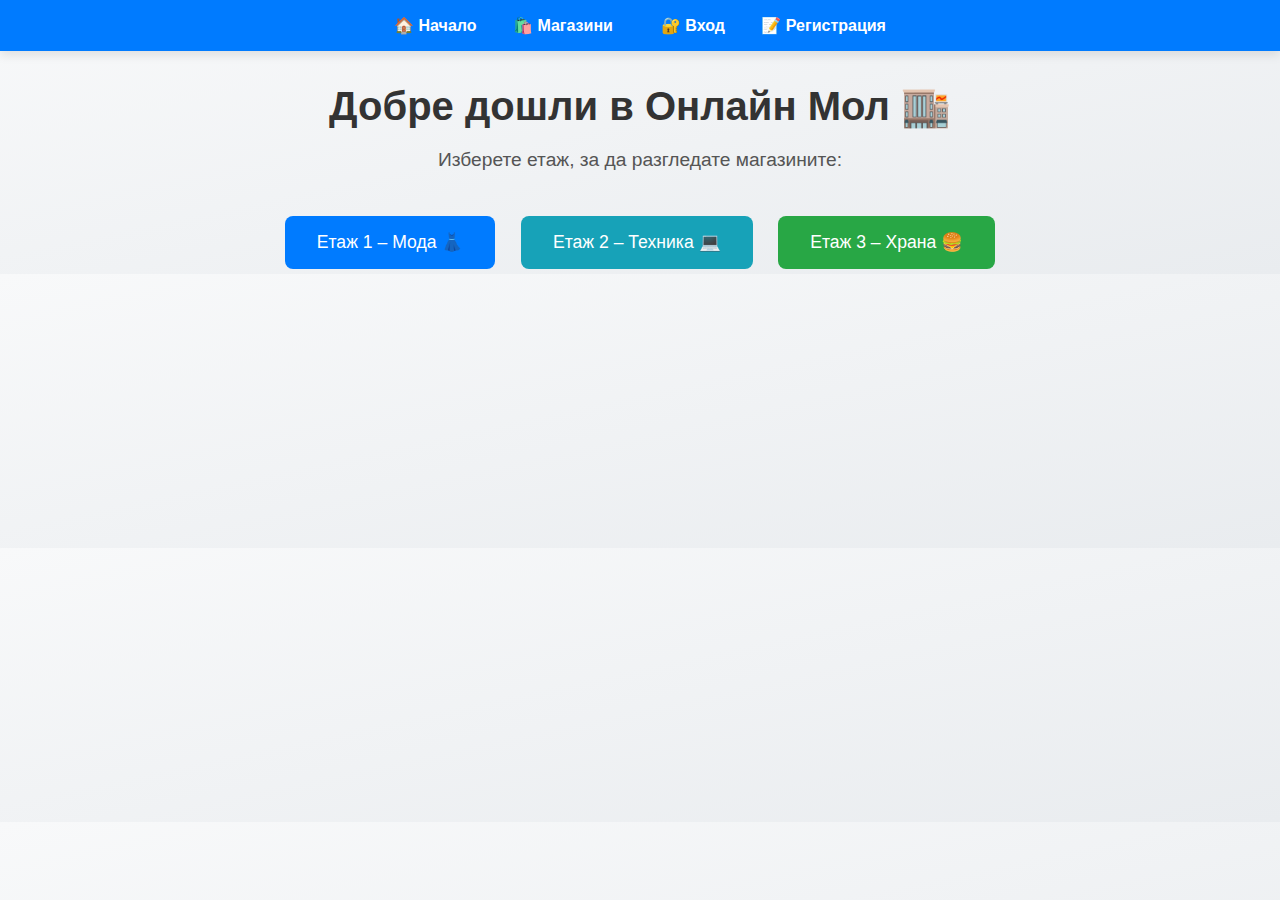
<file: src/main/resources/static/index.html>
<!DOCTYPE html>
<html lang="bg">
<head>
    <meta charset="UTF-8">
    <title>Онлайн Мол</title>
    <link rel="stylesheet" href="styles.css">
    <style>
        body {
            font-family: 'Segoe UI', Tahoma, Geneva, Verdana, sans-serif;
            background: linear-gradient(to bottom right, #f8f9fa, #e9ecef);
            margin: 0;
            padding: 0;
        }

        .content {
            text-align: center;
            padding-top: 80px;
        }

        h1 {
            font-size: 3rem;
            color: #333;
            margin-bottom: 10px;
        }

        p {
            font-size: 1.3rem;
            color: #666;
            margin-bottom: 40px;
        }

        .floors {
            display: flex;
            justify-content: center;
            flex-wrap: wrap;
            gap: 20px;
        }

        .floor-button {
            padding: 15px 30px;
            font-size: 1.1rem;
            border: none;
            border-radius: 10px;
            background-color: #007bff;
            color: white;
            cursor: pointer;
            box-shadow: 0 4px 8px rgba(0,0,0,0.1);
            transition: all 0.3s ease-in-out;
        }

        .floor-button:hover {
            background-color: #0056b3;
            transform: translateY(-2px);
        }
    </style>
</head>
<body>
<div id="navbar-container"></div>

<div style="text-align: center; margin-top: 2rem;">
    <h1 style="font-size: 2.5rem; color: #333;">Добре дошли в Онлайн Мол 🏬</h1>
    <p style="font-size: 1.2rem; color: #555;">Изберете етаж, за да разгледате магазините:</p>

    <div style="display: flex; justify-content: center; gap: 1rem; margin-top: 2rem; flex-wrap: wrap;">
        <a href="stores.html?floor=1">
            <button style="padding: 1rem 2rem; font-size: 1.1rem; background-color: #007bff; color: white; border: none; border-radius: 8px; cursor: pointer;">
                Етаж 1 – Мода 👗
            </button>
        </a>
        <a href="stores.html?floor=2">
            <button style="padding: 1rem 2rem; font-size: 1.1rem; background-color: #17a2b8; color: white; border: none; border-radius: 8px; cursor: pointer;">
                Етаж 2 – Техника 💻
            </button>
        </a>
        <a href="stores.html?floor=3">
            <button style="padding: 1rem 2rem; font-size: 1.1rem; background-color: #28a745; color: white; border: none; border-radius: 8px; cursor: pointer;">
                Етаж 3 – Храна 🍔
            </button>
        </a>
    </div>
</div>

<script src="script.js"></script>
</body>
</html>
</file>
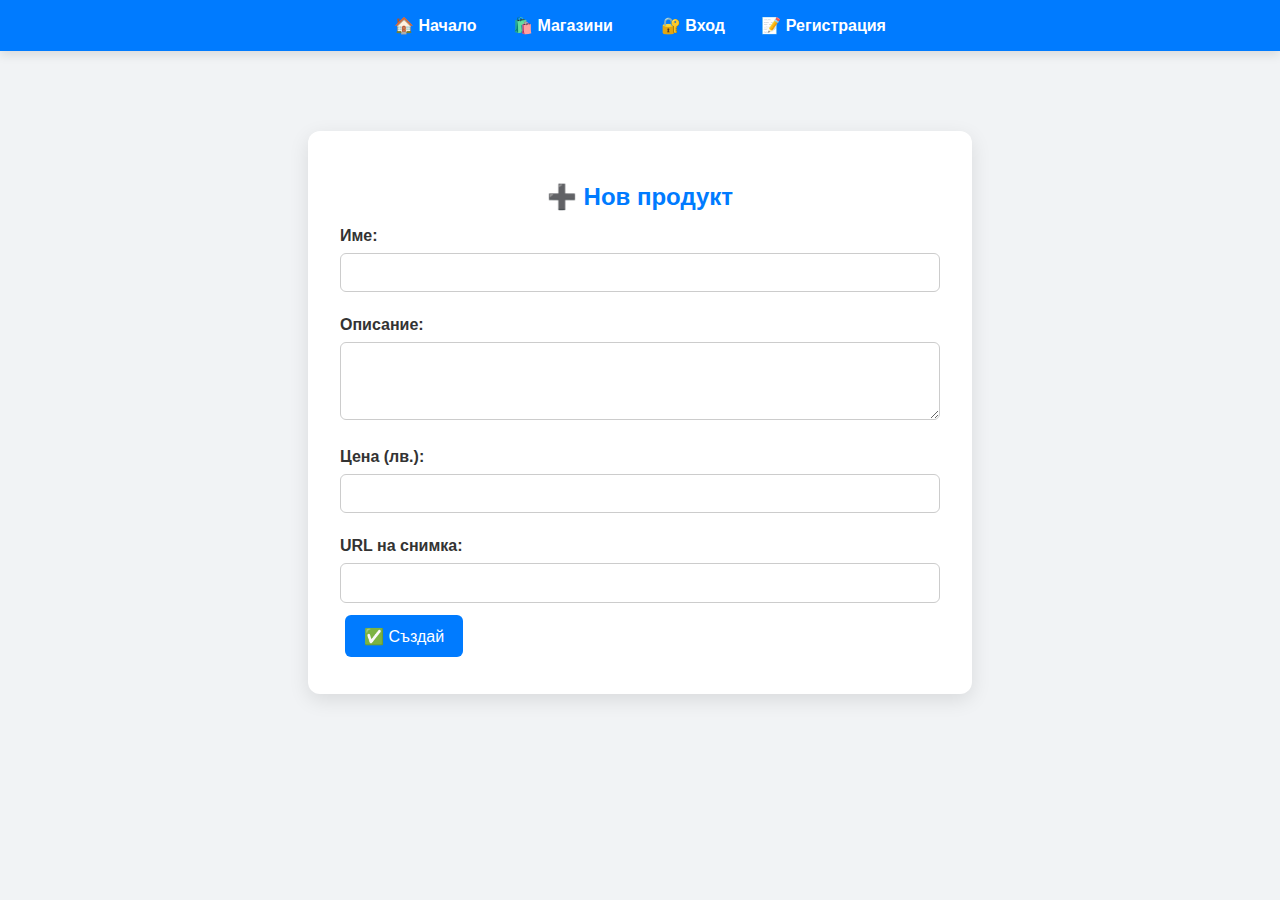
<file: src/main/resources/static/add-product.html>
<!DOCTYPE html>
<html lang="bg">
<head>
    <meta charset="UTF-8">
    <title>Добавяне на продукт</title>
    <link rel="stylesheet" href="styles.css">
    <style>
        .form-box {
            max-width: 600px;
            margin: 5rem auto;
            padding: 2rem;
            background: white;
            border-radius: 12px;
            box-shadow: 0 6px 20px rgba(0,0,0,0.1);
        }

        .form-box h2 {
            text-align: center;
            margin-bottom: 1rem;
            color: #007bff;
        }

        label {
            display: block;
            margin-top: 1rem;
            font-weight: bold;
            color: #333;
        }
    </style>
</head>
<body>
<div id="navbar-container"></div>
<script src="script.js"></script>

<div class="form-box">
    <h2>➕ Нов продукт</h2>
    <form id="productForm">
        <label for="name">Име:</label>
        <input type="text" id="name" required>

        <label for="description">Описание:</label>
        <textarea id="description" rows="3" required></textarea>

        <label for="price">Цена (лв.):</label>
        <input type="number" id="price" step="0.01" min="0" required>

        <label for="imageUrl">URL на снимка:</label>
        <input type="text" id="imageUrl" required>

        <button type="submit">✅ Създай</button>
    </form>
</div>

<script>
    const storeId = new URLSearchParams(window.location.search).get("storeId");

    document.getElementById("productForm").addEventListener("submit", async function (e) {
        e.preventDefault();

        const payload = {
            name: document.getElementById("name").value.trim(),
            description: document.getElementById("description").value.trim(),
            price: parseFloat(document.getElementById("price").value),
            imageUrl: document.getElementById("imageUrl").value.trim()
        };

        const res = await fetch(`/api/products/add/${storeId}`, {
            method: "POST",
            credentials: "include",
            headers: {
                "Content-Type": "application/json"
            },
            body: JSON.stringify(payload)
        });

        if (res.ok) {
            alert("✅ Продуктът беше добавен успешно!");
            window.location.href = `products.html?storeId=${storeId}`;
        } else {
            const error = await res.text();
            alert("❌ Грешка при добавяне: " + error);
        }
    });
</script>
</body>
</html>
</file>
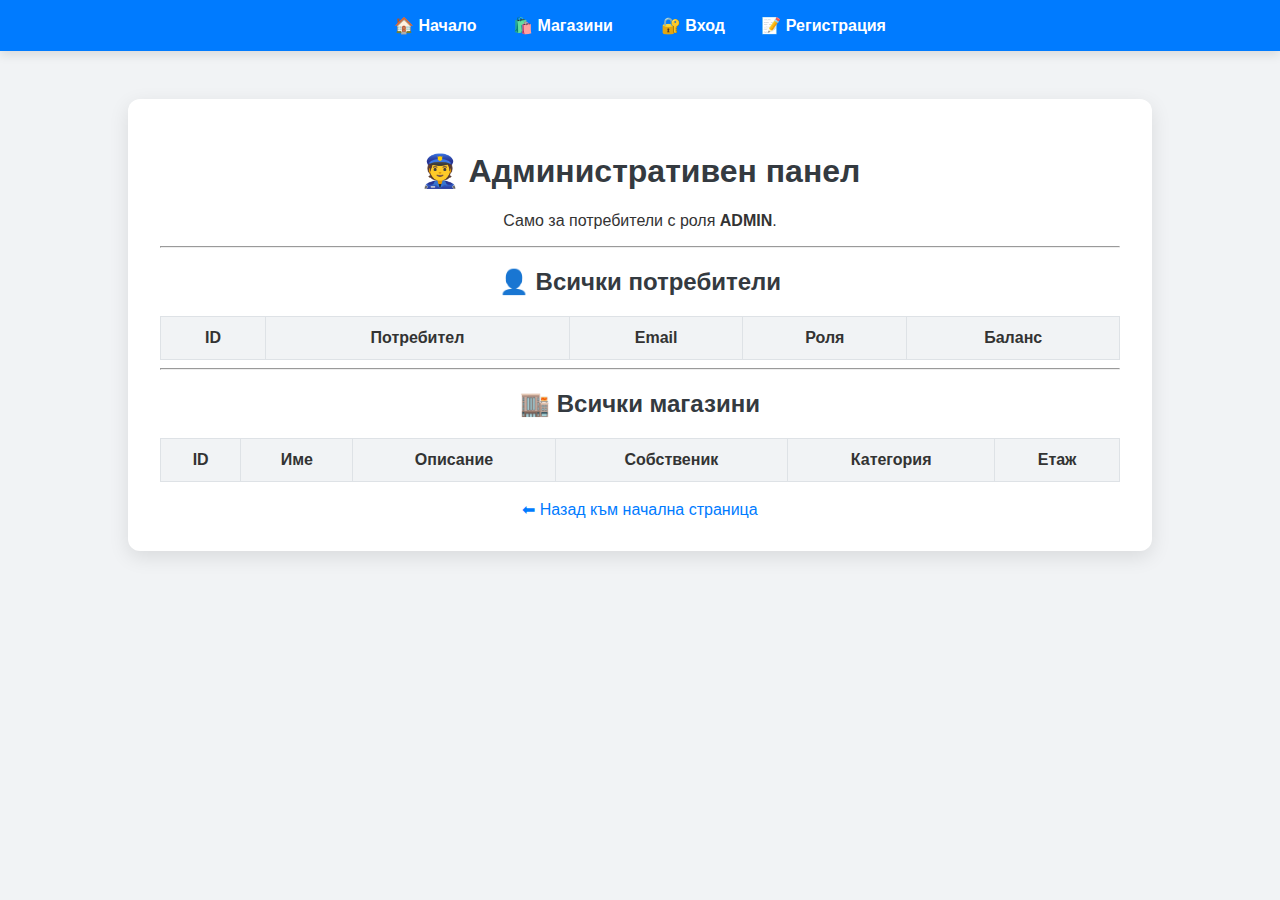
<file: src/main/resources/static/admin.html>
<!DOCTYPE html>
<html lang="bg">
<head>
    <meta charset="UTF-8">
    <title>Админ панел</title>
    <link rel="stylesheet" href="styles.css">
</head>
<body>
<!-- Навбар -->
<div id="navbar-container"></div>

<div class="container">
    <h1>👮 Административен панел</h1>
    <p>Само за потребители с роля <strong>ADMIN</strong>.</p>

    <hr>

    <h2>👤 Всички потребители</h2>
    <table id="usersTable">
        <thead>
        <tr>
            <th>ID</th>
            <th>Потребител</th>
            <th>Email</th>
            <th>Роля</th>
            <th>Баланс</th>
        </tr>
        </thead>
        <tbody></tbody>
    </table>

    <hr>

    <h2>🏬 Всички магазини</h2>
    <table id="storesTable">
        <thead>
        <tr>
            <th>ID</th>
            <th>Име</th>
            <th>Описание</th>
            <th>Собственик</th>
            <th>Категория</th>
            <th>Етаж</th>
        </tr>
        </thead>
        <tbody></tbody>
    </table>

    <br>
    <a href="index.html">⬅ Назад към начална страница</a>
</div>

<script src="script.js"></script>
<script>
    // Зареждане на навбар
    fetch("navbar.html")
        .then(res => res.text())
        .then(data => {
            document.getElementById("navbar-container").innerHTML = data;
        });

    async function loadUsers() {
        const res = await fetch(`${API}/users`);
        const users = await res.json();
        const tbody = document.querySelector("#usersTable tbody");
        tbody.innerHTML = "";

        users.forEach(u => {
            const tr = document.createElement("tr");
            tr.innerHTML = `
                <td>${u.id}</td>
                <td>${u.username}</td>
                <td>${u.email}</td>
                <td>${u.role}</td>
                <td>${u.balance.toFixed(2)} лв.</td>
            `;
            tbody.appendChild(tr);
        });
    }

    async function loadStores() {
        const res = await fetch(`${API}/stores`);
        const stores = await res.json();
        const tbody = document.querySelector("#storesTable tbody");
        tbody.innerHTML = "";

        stores.forEach(s => {
            const tr = document.createElement("tr");
            tr.innerHTML = `
                <td>${s.id}</td>
                <td>${s.name}</td>
                <td>${s.description}</td>
                <td>${s.ownerUsername || "?"}</td>
                <td>${s.category}</td>
                <td>${s.floor}</td>
            `;
            tbody.appendChild(tr);
        });
    }

    loadUsers();
    loadStores();
</script>
</body>
</html>
</file>
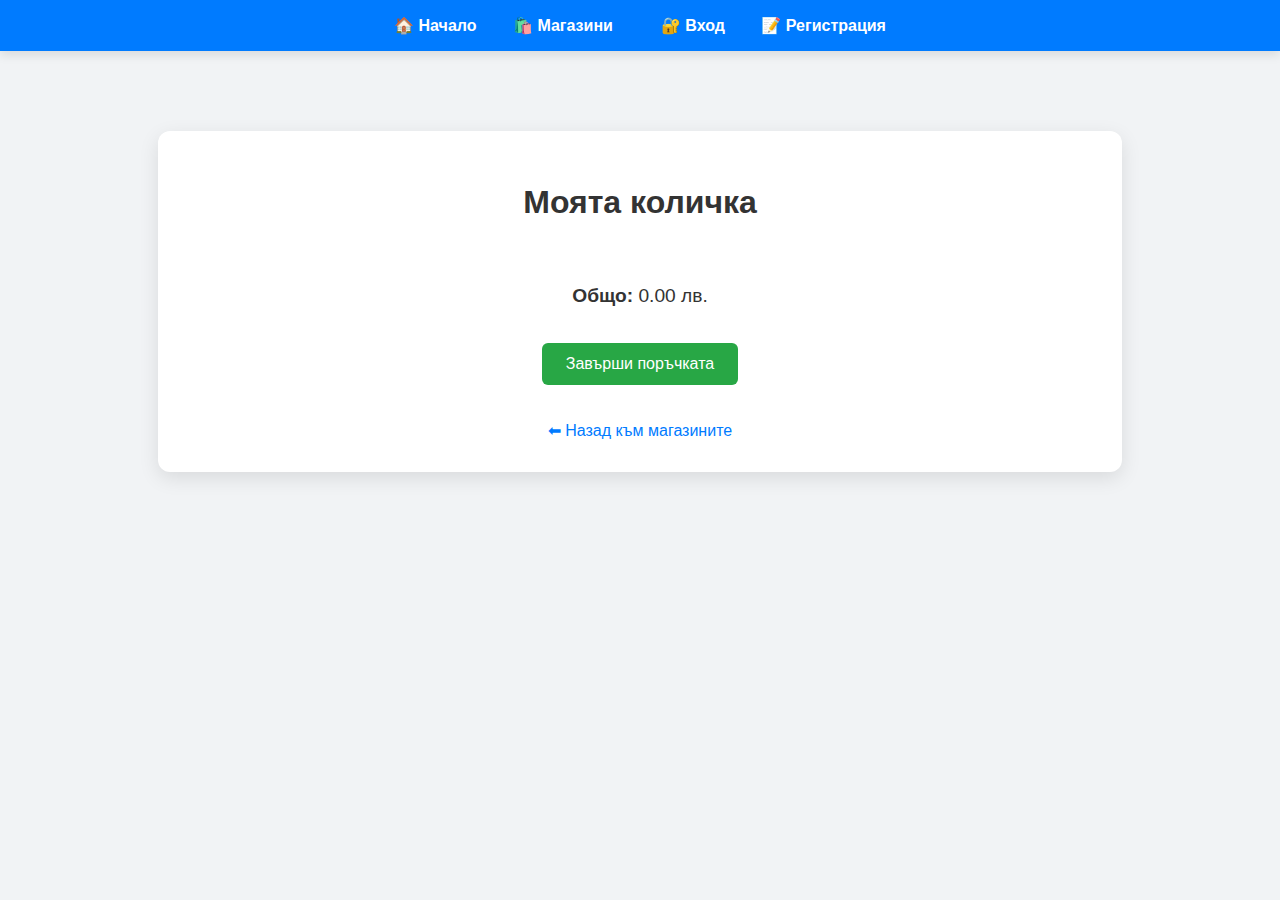
<file: src/main/resources/static/cart.html>
<!DOCTYPE html>
<html lang="bg">
<head>
    <meta charset="UTF-8">
    <title>Моята количка</title>
    <link rel="stylesheet" href="styles.css">
    <style>
        .cart-container {
            max-width: 900px;
            margin: 5rem auto;
            padding: 2rem;
            background: #fff;
            border-radius: 12px;
            box-shadow: 0 6px 20px rgba(0,0,0,0.1);
        }

        .cart-container h1 {
            text-align: center;
            margin-bottom: 2rem;
            color: #333;
        }

        .grid {
            display: grid;
            grid-template-columns: repeat(auto-fit, minmax(250px, 1fr));
            gap: 1rem;
        }

        .summary {
            text-align: center;
            margin-top: 2rem;
            font-size: 1.2rem;
        }

        .summary button {
            margin-top: 1rem;
            padding: 0.75rem 1.5rem;
            font-size: 1rem;
            border: none;
            border-radius: 6px;
            background-color: #28a745;
            color: white;
            cursor: pointer;
            transition: background-color 0.3s ease;
        }

        .summary button:hover {
            background-color: #218838;
        }

        .card button {
            margin-top: 0.5rem;
            background-color: #dc3545;
        }

        .card button:hover {
            background-color: #bb2d3b;
        }

        .back-link {
            text-align: center;
            margin-top: 2rem;
        }
    </style>
</head>
<body>
<div id="navbar-container"></div>

<div class="cart-container">
    <h1>Моята количка</h1>
    <div id="cartItems" class="grid"></div>

    <div class="summary">
        <p><strong>Общо:</strong> <span id="totalAmount">0.00</span> лв.</p>
        <button onclick="checkout()">Завърши поръчката</button>
    </div>

    <div class="back-link">
        <a href="stores.html">⬅ Назад към магазините</a>
    </div>
</div>

<script src="script.js"></script>
<script>
    async function loadCart() {
        const res = await fetch(`${API}/cart`);
        const items = await res.json();

        const container = document.getElementById("cartItems");
        const totalSpan = document.getElementById("totalAmount");
        container.innerHTML = "";

        if (items.length === 0) {
            container.innerHTML = "<p>Количката е празна.</p>";
            totalSpan.textContent = "0.00";
            return;
        }

        let total = 0;

        items.forEach(item => {
            const el = document.createElement("div");
            el.className = "card";
            const subtotal = item.quantity * item.product.price;
            total += subtotal;

            el.innerHTML = `
                <h3>${item.product.name}</h3>
                <img src="${item.product.imageUrl}" width="120">
                <p><strong>Брой:</strong> ${item.quantity}</p>
                <p><strong>Цена:</strong> ${item.product.price.toFixed(2)} лв.</p>
                <p><strong>Общо:</strong> ${subtotal.toFixed(2)} лв.</p>
                <button onclick="removeItem(${item.id})">Премахни</button>
            `;
            container.appendChild(el);
        });

        totalSpan.textContent = total.toFixed(2);
    }

    async function removeItem(itemId) {
        const res = await fetch(`${API}/cart/${itemId}`, { method: "DELETE" });

        if (res.ok) {
            loadCart();
        } else {
            alert("Грешка при премахване.");
        }
    }

    async function checkout() {
        const res = await fetch(`${API}/cart/checkout`, { method: "POST" });

        if (res.ok) {
            const msg = await res.text();
            alert(msg);
            loadCart();
        } else {
            alert("Грешка при поръчката.");
        }
    }

    loadCart();
</script>
</body>
</html>
</file>
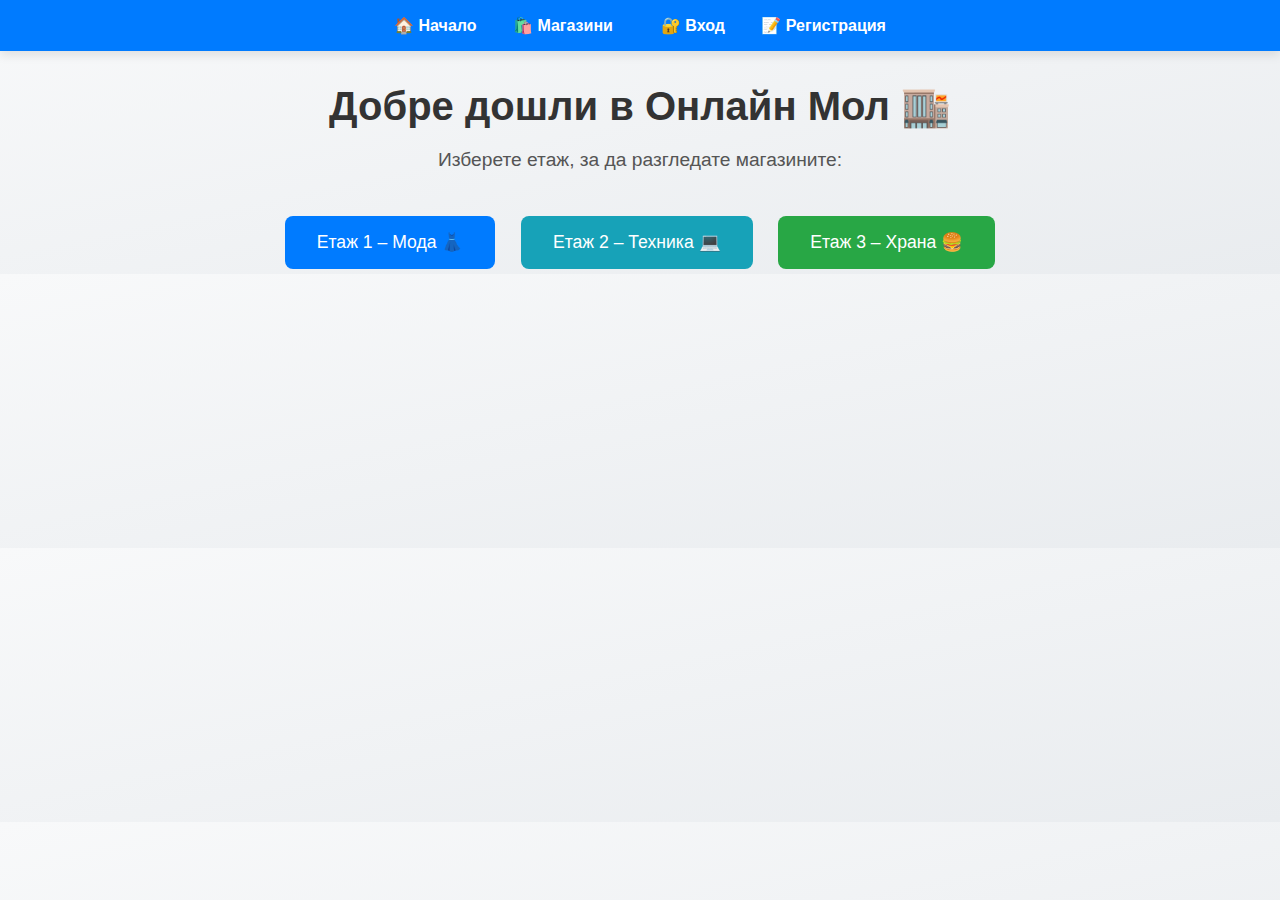
<file: src/main/resources/static/create-store.html>
<!DOCTYPE html>
<html lang="bg">
<head>
    <meta charset="UTF-8">
    <title>Създай магазин</title>
    <link rel="stylesheet" href="styles.css">
    <style>
        body {
            background: linear-gradient(to right, #e9ecef, #f8f9fa);
            font-family: 'Segoe UI', Tahoma, Geneva, Verdana, sans-serif;
            margin: 0;
            padding: 0;
        }

        .container {
            max-width: 600px;
            margin: 5rem auto;
            background: white;
            padding: 3rem;
            border-radius: 16px;
            box-shadow: 0 10px 30px rgba(0, 0, 0, 0.1);
        }

        h1 {
            text-align: center;
            color: #343a40;
            margin-bottom: 2rem;
        }

        form input,
        form select {
            width: 100%;
            padding: 0.8rem;
            margin: 0.7rem 0;
            font-size: 1rem;
            border: 1px solid #ccc;
            border-radius: 8px;
            box-sizing: border-box;
        }

        form button {
            width: 100%;
            padding: 0.9rem;
            font-size: 1.1rem;
            background-color: #007bff;
            color: white;
            border: none;
            border-radius: 8px;
            cursor: pointer;
            transition: background-color 0.3s ease;
            margin-top: 1rem;
        }

        form button:hover {
            background-color: #0056b3;
        }

        .back-link {
            text-align: center;
            margin-top: 2rem;
        }

        .back-link a {
            color: #007bff;
            text-decoration: none;
            font-weight: bold;
        }

        .back-link a:hover {
            text-decoration: underline;
        }
    </style>
</head>
<body>

<div id="navbar-container"></div>
<script src="script.js"></script>

<div class="container">
    <h1>🏬 Създай нов магазин</h1>

    <form id="storeForm">
        <input type="text" id="name" placeholder="Име на магазина" required>
        <input type="text" id="description" placeholder="Описание" required>
        <input type="url" id="imageUrl" placeholder="URL на изображение" required>

        <select id="category" required>
            <option value="">-- Избери категория --</option>
            <option value="CLOTHING">👗 Мода</option>
            <option value="ELECTRONICS">🔌 Електроника</option>
            <option value="FOOD">🍔 Храна</option>
            <option value="OTHER">🔧 Други</option>
        </select>

        <button type="submit">📦 Създай магазин</button>
    </form>

    <div class="back-link">
        <a href="stores.html">⬅ Назад към магазините</a>
    </div>
</div>

<script>
    const user = JSON.parse(localStorage.getItem("user"));
    if (!user || user.role !== "SELLER") {
        alert("Само потребители с роля 'SELLER' могат да създават магазини.");
        window.location.href = "index.html";
    }

    const categoryToFloor = {
        CLOTHING: 1,
        ELECTRONICS: 2,
        FOOD: 3,
        OTHER: 0
    };

    document.getElementById("storeForm").addEventListener("submit", async function (e) {
        e.preventDefault();

        const category = document.getElementById("category").value;

        const store = {
            name: document.getElementById("name").value.trim(),
            description: document.getElementById("description").value.trim(),
            imageUrl: document.getElementById("imageUrl").value.trim(),
            floor: categoryToFloor[category] ?? 0,
            category
        };

        const res = await fetch("http://localhost:9000/api/stores", {
            method: "POST",
            headers: { "Content-Type": "application/json" },
            credentials: "include",
            body: JSON.stringify(store)
        });

        if (res.ok) {
            alert("✅ Магазинът е създаден успешно!");
            window.location.href = "stores.html";
        } else {
            const error = await res.text();
            alert("❌ Грешка: " + error);
        }
    });
</script>

</body>
</html>
</file>
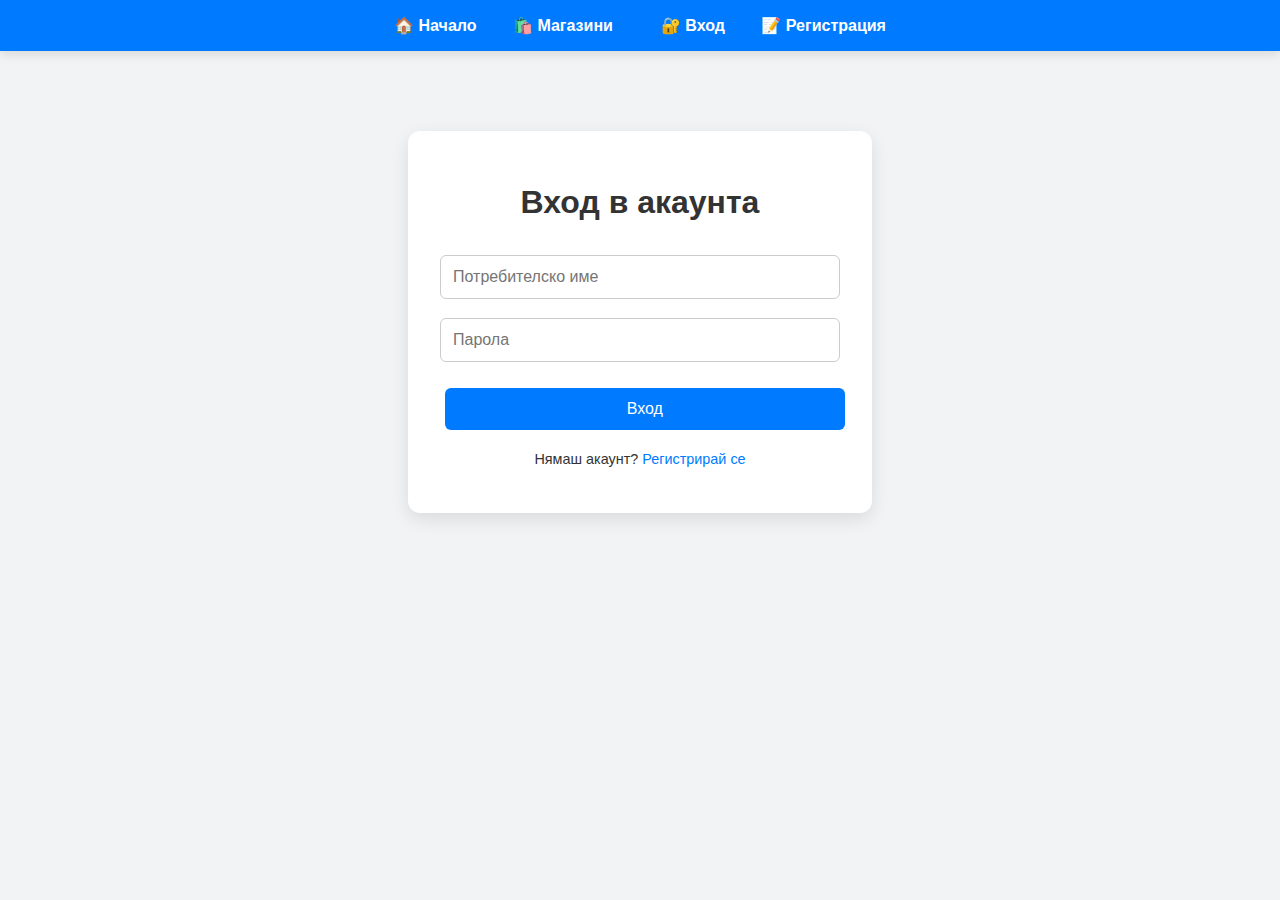
<file: src/main/resources/static/login.html>
<!DOCTYPE html>
<html lang="bg">
<head>
    <meta charset="UTF-8">
    <title>Вход</title>
    <link rel="stylesheet" href="styles.css">
    <style>
        .login-container {
            max-width: 400px;
            margin: 5rem auto;
            padding: 2rem;
            background: #ffffff;
            border-radius: 12px;
            box-shadow: 0 6px 18px rgba(0, 0, 0, 0.1);
            text-align: center;
        }

        .login-container h1 {
            margin-bottom: 1.5rem;
            color: #333;
        }

        .login-container input {
            width: 100%;
            padding: 0.75rem;
            margin: 0.6rem 0;
            border-radius: 6px;
            border: 1px solid #ccc;
            font-size: 1rem;
        }

        .login-container button {
            width: 100%;
            padding: 0.75rem;
            background-color: #007bff;
            border: none;
            border-radius: 6px;
            color: white;
            font-size: 1rem;
            cursor: pointer;
            margin-top: 1rem;
            transition: background-color 0.3s ease-in-out;
        }

        .login-container button:hover {
            background-color: #0056b3;
        }

        .login-container p {
            margin-top: 1rem;
            font-size: 0.9rem;
        }

        .login-container a {
            color: #007bff;
            text-decoration: none;
        }

        .login-container a:hover {
            text-decoration: underline;
        }
    </style>
</head>
<body>
<div id="navbar-container"></div>

<div class="login-container">
    <h1>Вход в акаунта</h1>
    <form method="post" action="/login">
        <input type="text" name="username" placeholder="Потребителско име" required>
        <input type="password" name="password" placeholder="Парола" required>
        <button type="submit">Вход</button>
    </form>
    <p>Нямаш акаунт? <a href="register.html">Регистрирай се</a></p>
</div>

<script src="script.js"></script>

</body>
</html>
</file>
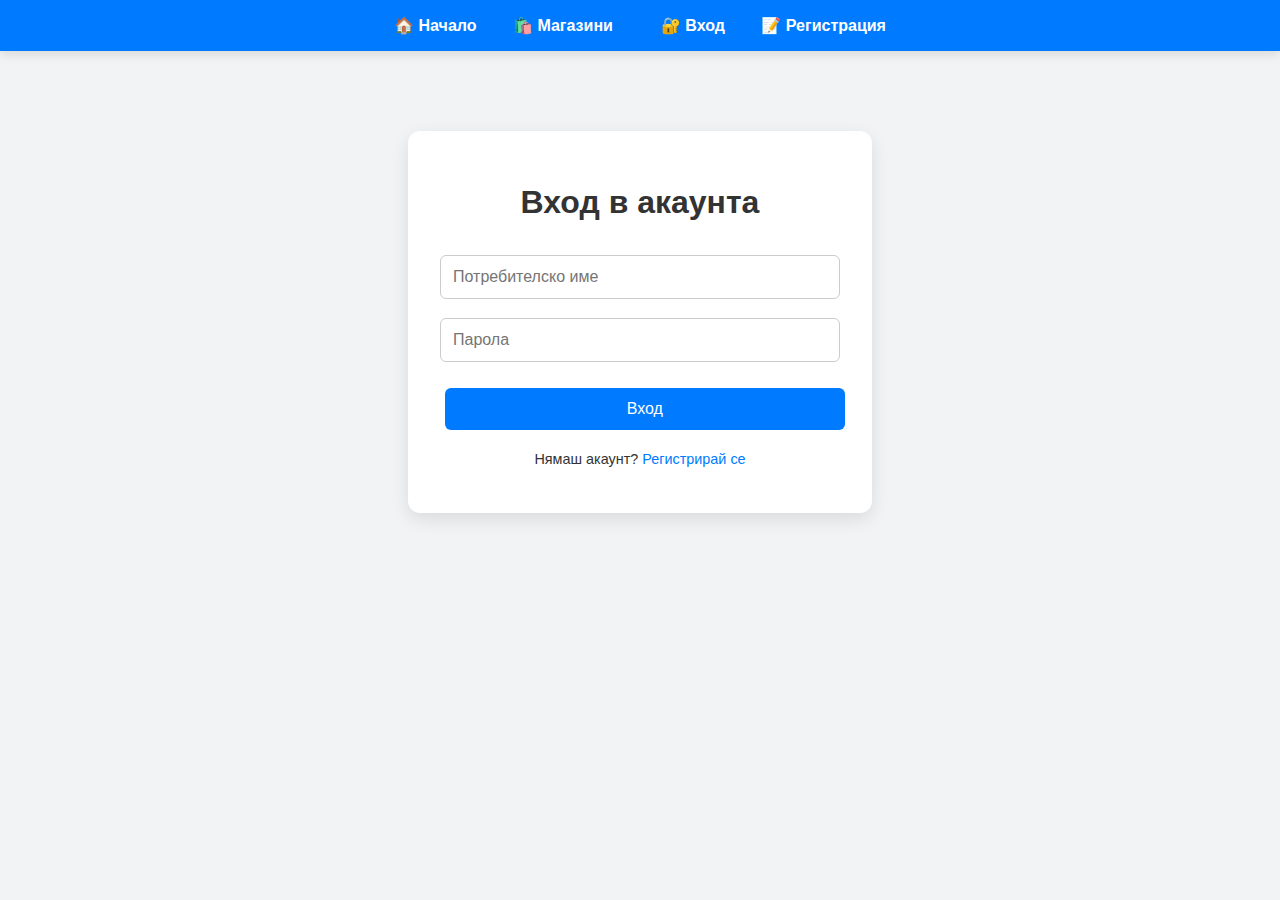
<file: src/main/resources/static/orders.html>
<!DOCTYPE html>
<html lang="bg">
<head>
    <meta charset="UTF-8">
    <title>Моите поръчки</title>
    <link rel="stylesheet" href="styles.css">
    <style>
        .orders-container {
            max-width: 1000px;
            margin: 5rem auto;
            padding: 2.5rem;
            background: #ffffff;
            border-radius: 15px;
            box-shadow: 0 8px 24px rgba(0, 0, 0, 0.1);
        }

        .orders-container h1 {
            text-align: center;
            margin-bottom: 2rem;
            font-size: 2.5rem;
            color: #343a40;
        }

        .card {
            background: #f8f9fa;
            padding: 1.5rem;
            margin-bottom: 1.5rem;
            border-radius: 12px;
            box-shadow: 0 4px 12px rgba(0, 0, 0, 0.05);
        }

        .card p {
            margin: 0.3rem 0;
            font-size: 1rem;
            color: #555;
        }

        .card strong {
            color: #333;
        }

        .card ul {
            margin-top: 0.5rem;
            padding-left: 1.5rem;
        }

        .card li {
            margin-bottom: 0.3rem;
            color: #555;
            font-size: 0.95rem;
        }

        .back-link {
            text-align: center;
            margin-top: 2rem;
        }

        .back-link a {
            color: #007bff;
            text-decoration: none;
            font-weight: bold;
        }

        .back-link a:hover {
            text-decoration: underline;
        }
    </style>
</head>
<body>
<div id="navbar-container"></div>
<script src="script.js"></script>

<div class="orders-container">
    <h1>📦 Моите поръчки</h1>
    <div id="orders"></div>

    <div class="back-link">
        <a href="stores.html">⬅ Назад към магазините</a>
    </div>
</div>

<script>
    async function loadOrders() {
        const user = JSON.parse(localStorage.getItem("user"));
        if (!user) {
            alert("Трябва да сте влезли, за да видите поръчките си.");
            window.location.href = "login.html";
            return;
        }

        const response = await fetch("http://localhost:9000/api/orders", {
            credentials: "include"
        });

        if (response.ok) {
            const orders = await response.json();
            console.log("📦 Поръчки:", orders);
            renderOrders(orders); // ако имаш такава функция
        } else {
            alert("Грешка при зареждане на поръчки.");
        }
    }
    function renderOrders(orders) {
        const container = document.getElementById("orders");
        container.innerHTML = "";

        if (orders.length === 0) {
            container.innerHTML = "<p>Нямате направени поръчки.</p>";
            return;
        }

        orders.forEach(order => {
            const card = document.createElement("div");
            card.className = "card";

            const date = new Date(order.createdAt).toLocaleString('bg-BG');
            const productList = order.products.map(p => `<li>${p.name} - ${p.price.toFixed(2)} лв.</li>`).join("");

            card.innerHTML = `
            <p><strong>Поръчка №:</strong> ${order.id}</p>
            <p><strong>Дата:</strong> ${date}</p>
            <p><strong>Обща сума:</strong> ${order.totalAmount.toFixed(2)} лв.</p>
            <p><strong>Продукти:</strong></p>
            <ul>${productList}</ul>
        `;

            container.appendChild(card);
        });
    }


    loadOrders();
</script>
</body>
</html>
</file>
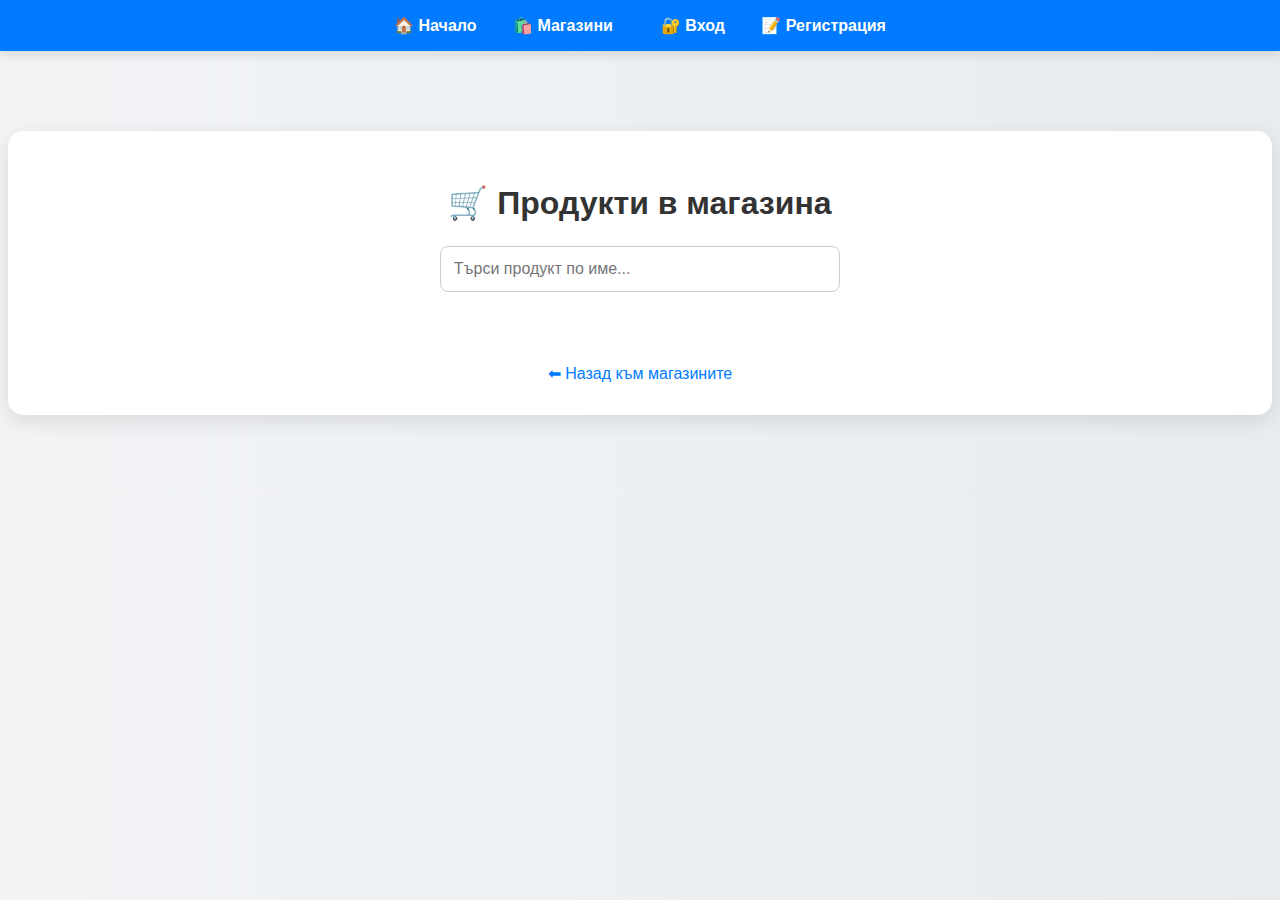
<file: src/main/resources/static/products.html>
<!DOCTYPE html>
<html lang="bg">
<head>
    <meta charset="UTF-8">
    <title>Продукти</title>
    <link rel="stylesheet" href="styles.css">
    <style>
        body {
            background: linear-gradient(to right, #f1f3f5, #e9ecef);
            font-family: 'Segoe UI', Tahoma, Geneva, Verdana, sans-serif;
            margin: 0;
            padding: 0;
        }

        .product-container {
            max-width: 1200px;
            margin: 5rem auto;
            padding: 2rem;
            background: white;
            border-radius: 15px;
            box-shadow: 0 6px 20px rgba(0,0,0,0.1);
        }

        .product-container h1 {
            text-align: center;
            margin-bottom: 1rem;
            color: #333;
        }

        #addProductBtn {
            text-align: center;
            margin-bottom: 2rem;
            display: none;
        }

        #addProductBtn button {
            background-color: #28a745;
            padding: 0.8rem 1.5rem;
            font-size: 1rem;
        }

        .search-box {
            max-width: 400px;
            margin: 0 auto 2rem;
            text-align: center;
        }

        .search-box input {
            width: 100%;
            padding: 0.8rem;
            border: 1px solid #ccc;
            border-radius: 8px;
            font-size: 1rem;
        }

        .grid {
            display: grid;
            grid-template-columns: repeat(auto-fit, minmax(260px, 1fr));
            gap: 2rem;
        }

        .card {
            background: #f8f9fa;
            padding: 1.5rem;
            border-radius: 12px;
            box-shadow: 0 4px 12px rgba(0,0,0,0.08);
            text-align: center;
            transition: transform 0.3s ease;
        }

        .card:hover {
            transform: scale(1.03);
        }

        .card img {
            width: 100%;
            max-width: 180px;
            height: 150px;
            object-fit: cover;
            margin: 0 auto 1rem;
            border-radius: 8px;
        }

        .card h3 {
            margin: 0.5rem 0;
            color: #007bff;
        }

        .card p {
            color: #555;
            font-size: 0.95rem;
        }

        .card input[type="number"] {
            width: 60px;
            margin-top: 0.5rem;
            padding: 0.4rem;
            border: 1px solid #ccc;
            border-radius: 6px;
            text-align: center;
        }

        .card button {
            margin-top: 1rem;
            padding: 0.6rem 1rem;
            background-color: #007bff;
            color: white;
            border: none;
            border-radius: 6px;
            cursor: pointer;
            transition: background-color 0.3s ease;
        }

        .card button:hover {
            background-color: #0056b3;
        }

        .card a {
            display: inline-block;
            margin-top: 0.5rem;
            text-decoration: none;
            color: #007bff;
            font-size: 0.9rem;
        }

        .card a:hover {
            text-decoration: underline;
        }

        .back-link {
            text-align: center;
            margin-top: 2rem;
        }

        .back-link a {
            color: #007bff;
            text-decoration: none;
        }

        .back-link a:hover {
            text-decoration: underline;
        }
    </style>
</head>
<body>
<div id="navbar-container"></div>
<script src="script.js"></script>

<div class="product-container">
    <h1>🛒 Продукти в магазина</h1>

    <div id="addProductBtn">
        <a id="addLink" href="#"><button>➕ Добави нов продукт</button></a>
    </div>

    <div class="search-box">
        <input type="text" id="searchInput" placeholder="Търси продукт по име...">
    </div>

    <div id="productList" class="grid"></div>

    <div class="back-link">
        <a href="stores.html">⬅ Назад към магазините</a>
    </div>
</div>

<script>
    const storeId = new URLSearchParams(window.location.search).get('storeId');
    let products = [];

    async function loadProducts() {
        const res = await fetch(`${API}/products/public/store/${storeId}`);
        products = await res.json();
        displayProducts(products);
    }

    function displayProducts(data) {
        const container = document.getElementById("productList");
        container.innerHTML = "";

        data.forEach(p => {
            const el = document.createElement("div");
            el.className = "card";

            const image = p.imageUrl || "https://via.placeholder.com/180x150?text=Product";

            el.innerHTML = `
                <h3>${p.name}</h3>
                <img src="${image}" alt="${p.name}">
                <p>${p.description}</p>
                <p><strong>Цена:</strong> ${p.price.toFixed(2)} лв.</p>
                <label>Количество:</label><br>
                <input type="number" min="1" value="1" id="qty-${p.id}">
                <button onclick="addToCart(${p.id})">Добави в количката</button>
                <a href="reviews.html" onclick="
                    localStorage.setItem('currentProductId', ${p.id});
                    localStorage.setItem('currentStoreId', '${storeId}');
                ">📝 Виж отзиви</a>
            `;
            container.appendChild(el);
        });
    }

    async function addToCart(productId) {
        const qtyInput = document.getElementById(`qty-${productId}`);
        const quantity = parseInt(qtyInput.value);

        if (quantity < 1) {
            alert("Минимално количество: 1");
            return;
        }

        const res = await fetch(`${API}/cart/${productId}`, {
            method: "POST",
            credentials: "include",
            headers: {
                "Content-Type": "application/json"
            },
            body: JSON.stringify({ quantity })
        });

        if (res.ok) {
            alert("✅ Продуктът е добавен в количката.");
        } else {
            const error = await res.text();
            alert("❌ Грешка: " + error);
        }
    }

    async function checkIfSellerOwner() {
        const user = JSON.parse(localStorage.getItem("user"));
        if (!user || user.role !== "SELLER") return;

        const res = await fetch(`${API}/stores/${storeId}`, { credentials: "include" });
        if (res.ok) {
            const store = await res.json();
            if (store.ownerUsername === user.username) {
                const btn = document.getElementById("addProductBtn");
                const link = document.getElementById("addLink");
                btn.style.display = "block";
                link.href = `add-product.html?storeId=${storeId}`;
            }
        }
    }

    document.getElementById("searchInput").addEventListener("input", filterProducts);

    function filterProducts() {
        const keyword = document.getElementById("searchInput").value.toLowerCase();
        const filtered = products.filter(p => p.name.toLowerCase().includes(keyword));
        displayProducts(filtered);
    }

    loadProducts();
    checkIfSellerOwner();
</script>
</body>
</html>
</file>
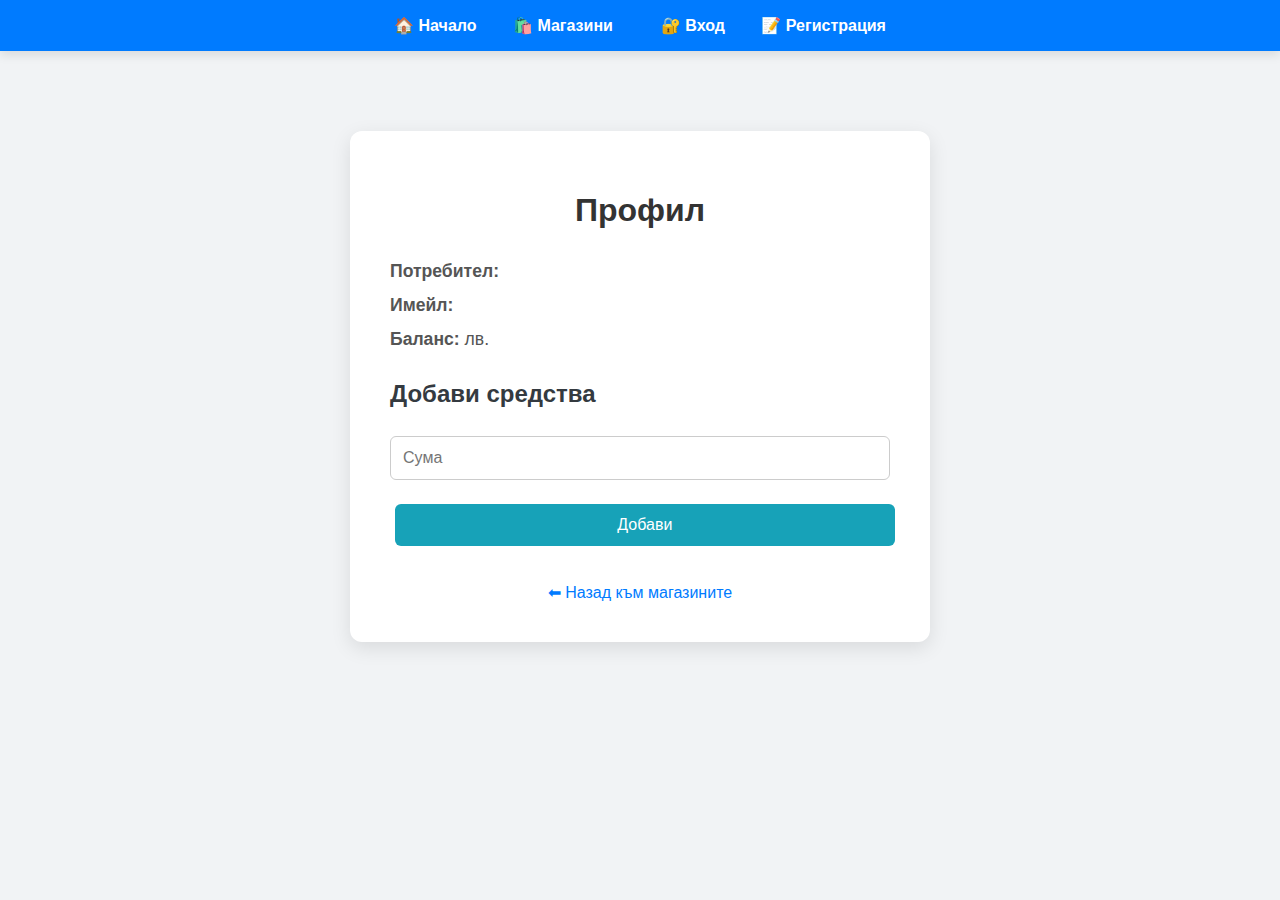
<file: src/main/resources/static/profile.html>
<!DOCTYPE html>
<html lang="bg">
<head>
    <meta charset="UTF-8">
    <title>Моят профил</title>
    <link rel="stylesheet" href="styles.css">
    <style>
        .profile-container {
            max-width: 500px;
            margin: 5rem auto;
            padding: 2.5rem;
            background: white;
            border-radius: 12px;
            box-shadow: 0 6px 20px rgba(0, 0, 0, 0.1);
            text-align: left;
        }

        .profile-container h1 {
            text-align: center;
            margin-bottom: 2rem;
            color: #333;
        }

        .profile-container p {
            font-size: 1.1rem;
            margin: 0.8rem 0;
            color: #555;
        }

        .profile-container input {
            width: 100%;
            padding: 0.75rem;
            margin-top: 0.5rem;
            border-radius: 6px;
            border: 1px solid #ccc;
            font-size: 1rem;
        }

        .profile-container button {
            width: 100%;
            padding: 0.75rem;
            background-color: #17a2b8;
            border: none;
            border-radius: 6px;
            color: white;
            font-size: 1rem;
            cursor: pointer;
            margin-top: 1rem;
            transition: background-color 0.3s ease-in-out;
        }

        .profile-container button:hover {
            background-color: #117a8b;
        }

        .back-link {
            display: block;
            margin-top: 2rem;
            text-align: center;
        }

        .back-link a {
            color: #007bff;
            text-decoration: none;
        }

        .back-link a:hover {
            text-decoration: underline;
        }
    </style>
</head>
<body>
<div id="navbar-container"></div>

<div class="profile-container">
    <h1>Профил</h1>
    <p><strong>Потребител:</strong> <span id="username"></span></p>
    <p><strong>Имейл:</strong> <span id="email"></span></p>
    <p><strong>Баланс:</strong> <span id="balance"></span> лв.</p>

    <h2 style="margin-top: 30px;">Добави средства</h2>
    <input type="number" id="amount" placeholder="Сума" min="1" required>
    <button onclick="addBalance()">Добави</button>

    <div class="back-link">
        <a href="stores.html">⬅ Назад към магазините</a>
    </div>
</div>

<script src="script.js"></script>
<script>
    async function loadProfile() {
        const user = await getCurrentUser();
        if (!user) {
            alert("Моля, влезте в акаунта си.");
            window.location.href = "index.html";
            return;
        }

        document.getElementById("username").textContent = user.username;
        document.getElementById("email").textContent = user.email;
        document.getElementById("balance").textContent = user.balance.toFixed(2);
    }

    async function addBalance() {
        const amount = parseFloat(document.getElementById("amount").value);
        if (isNaN(amount) || amount <= 0) {
            alert("Моля, въведете валидна сума.");
            return;
        }

        const res = await fetch(`${API}/users/add-balance`, {
            method: "POST",
            headers: { "Content-Type": "application/json" },
            body: JSON.stringify({ amount })
        });

        if (res.ok) {
            alert("Балансът е обновен!");
            loadProfile();
        } else {
            alert("Грешка при добавяне на баланс.");
        }
    }

    loadProfile();
</script>
</body>
</html>
</file>
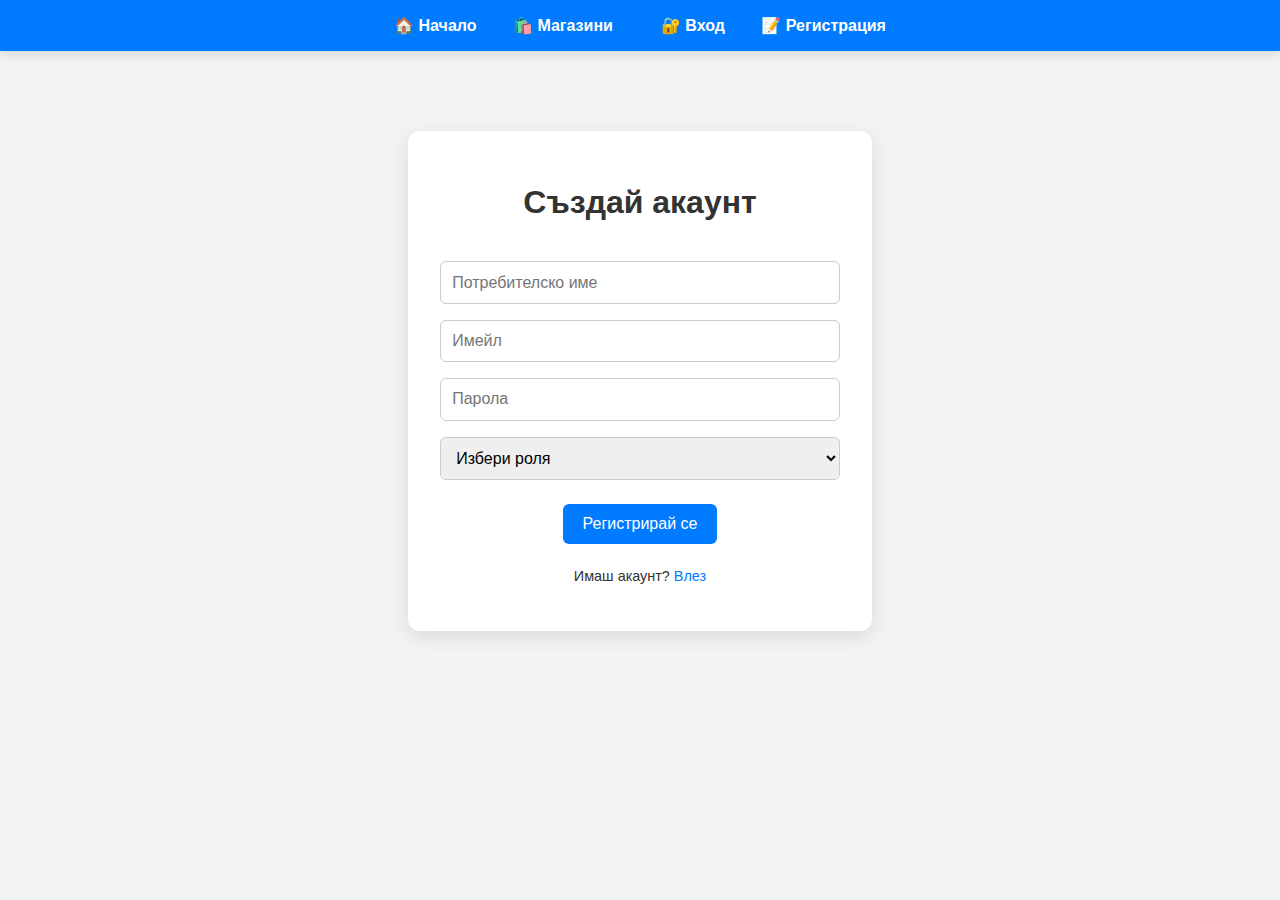
<file: src/main/resources/static/register.html>
<!DOCTYPE html>
<html lang="bg">
<head>
    <meta charset="UTF-8">
    <title>Регистрация</title>
    <link rel="stylesheet" href="styles.css">
    <style>
        .register-container {
            max-width: 400px;
            margin: 5rem auto;
            padding: 2rem;
            background: white;
            border-radius: 12px;
            box-shadow: 0 6px 20px rgba(0, 0, 0, 0.1);
            text-align: center;
        }

        .register-container h1 {
            margin-bottom: 2rem;
            color: #333;
        }

        .register-container input, .register-container select {
            width: 100%;
            padding: 0.7rem;
            margin: 0.5rem 0;
            border-radius: 6px;
            border: 1px solid #ccc;
        }

        .register-container button {
            padding: 0.7rem 1.2rem;
            margin-top: 1rem;
            background-color: #007bff;
            border: none;
            border-radius: 6px;
            color: white;
            cursor: pointer;
            font-size: 1rem;
        }

        .register-container button:hover {
            background-color: #0056b3;
        }

        .register-container p {
            margin-top: 1.2rem;
            font-size: 0.9rem;
        }

        .register-container a {
            color: #007bff;
            text-decoration: none;
        }

        .register-container a:hover {
            text-decoration: underline;
        }
    </style>
</head>
<body>
<div id="navbar-container"></div>

<div class="register-container">
    <h1>Създай акаунт</h1>
    <form id="registerForm">
        <input type="text" id="username" placeholder="Потребителско име" required>
        <input type="email" id="email" placeholder="Имейл" required>
        <input type="password" id="password" placeholder="Парола" required>
        <select id="role" required>
            <option value="">Избери роля</option>
            <option value="USER">Потребител</option>
            <option value="SELLER">Продавач</option>
            <option value="ADMIN">Админ</option>
        </select>
        <button type="submit">Регистрирай се</button>
    </form>
    <p>Имаш акаунт? <a href="index.html">Влез</a></p>
</div>

<script src="script.js"></script>
<script>
    fetch("navbar.html")
        .then(res => res.text())
        .then(data => {
            document.getElementById("navbar-container").innerHTML = data;
        });

    document.getElementById('registerForm').addEventListener('submit', async (e) => {
        e.preventDefault();

        const data = {
            username: document.getElementById('username').value,
            email: document.getElementById('email').value,
            password: document.getElementById('password').value,
            role: document.getElementById('role').value
        };

        const res = await fetch(`${API}/auth/register`, {
            method: "POST",
            headers: { "Content-Type": "application/json" },
            body: JSON.stringify(data)
        });

        if (res.ok) {
            alert("Регистрацията е успешна!");
            window.location.href = "index.html";
        } else {
            alert("Регистрацията се провали. Проверете данните.");
        }
    });
</script>
</body>
</html>
</file>
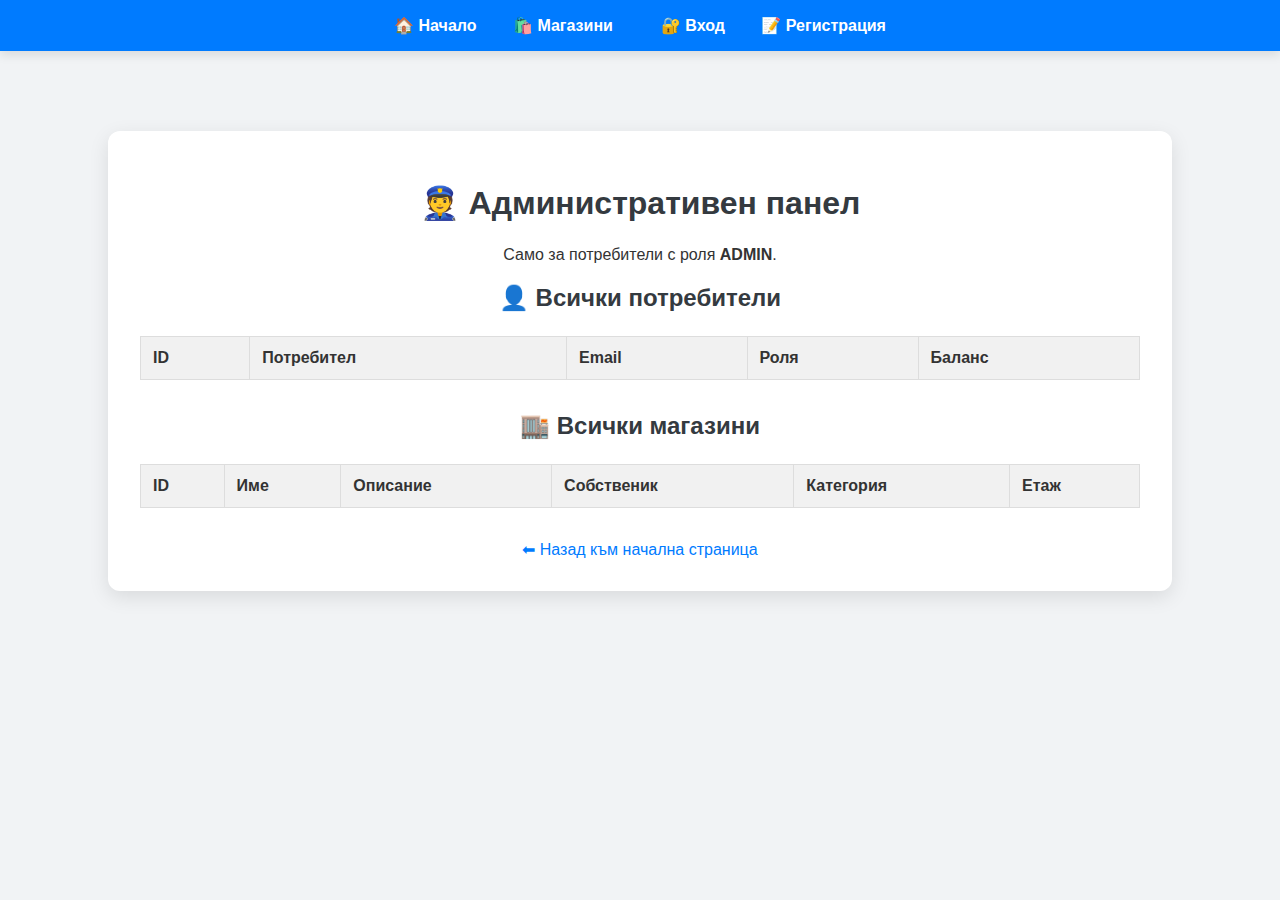
<file: src/main/resources/static/reviews.html>
<!DOCTYPE html>
<html lang="bg">
<head>
    <meta charset="UTF-8">
    <title>Админ панел</title>
    <link rel="stylesheet" href="styles.css">
    <style>
        .admin-container {
            max-width: 1000px;
            margin: 5rem auto;
            padding: 2rem;
            background: white;
            border-radius: 12px;
            box-shadow: 0 6px 20px rgba(0,0,0,0.1);
        }

        .admin-container h1, h2 {
            text-align: center;
            margin-bottom: 1.5rem;
        }

        table {
            width: 100%;
            border-collapse: collapse;
            margin-bottom: 2rem;
        }

        th, td {
            padding: 0.75rem;
            border: 1px solid #ddd;
            text-align: left;
        }

        th {
            background-color: #f1f1f1;
        }

        tr:hover {
            background-color: #f9f9f9;
        }

        .back-link {
            text-align: center;
            margin-top: 2rem;
        }

        .back-link a {
            color: #007bff;
            text-decoration: none;
        }

        .back-link a:hover {
            text-decoration: underline;
        }
    </style>
</head>
<body>
<div id="navbar-container"></div>

<div class="admin-container">
    <h1>👮 Административен панел</h1>
    <p style="text-align: center;">Само за потребители с роля <strong>ADMIN</strong>.</p>

    <h2>👤 Всички потребители</h2>
    <table id="usersTable">
        <thead>
        <tr>
            <th>ID</th>
            <th>Потребител</th>
            <th>Email</th>
            <th>Роля</th>
            <th>Баланс</th>
        </tr>
        </thead>
        <tbody></tbody>
    </table>

    <h2>🏬 Всички магазини</h2>
    <table id="storesTable">
        <thead>
        <tr>
            <th>ID</th>
            <th>Име</th>
            <th>Описание</th>
            <th>Собственик</th>
            <th>Категория</th>
            <th>Етаж</th>
        </tr>
        </thead>
        <tbody></tbody>
    </table>

    <div class="back-link">
        <a href="index.html">⬅ Назад към начална страница</a>
    </div>
</div>

<script src="script.js"></script>
<script>
    fetch("navbar.html")
        .then(res => res.text())
        .then(data => {
            document.getElementById("navbar-container").innerHTML = data;
        });

    async function loadUsers() {
        const res = await fetch(`${API}/users`);
        const users = await res.json();
        const tbody = document.querySelector("#usersTable tbody");
        tbody.innerHTML = "";

        users.forEach(u => {
            const tr = document.createElement("tr");
            tr.innerHTML = `
                <td>${u.id}</td>
                <td>${u.username}</td>
                <td>${u.email}</td>
                <td>${u.role}</td>
                <td>${u.balance.toFixed(2)} лв.</td>
            `;
            tbody.appendChild(tr);
        });
    }

    async function loadStores() {
        const res = await fetch(`${API}/stores`);
        const stores = await res.json();
        const tbody = document.querySelector("#storesTable tbody");
        tbody.innerHTML = "";

        stores.forEach(s => {
            const tr = document.createElement("tr");
            tr.innerHTML = `
                <td>${s.id}</td>
                <td>${s.name}</td>
                <td>${s.description}</td>
                <td>${s.ownerUsername || "?"}</td>
                <td>${s.category}</td>
                <td>${s.floor}</td>
            `;
            tbody.appendChild(tr);
        });
    }

    loadUsers();
    loadStores();
</script>
</body>
</html>
</file>
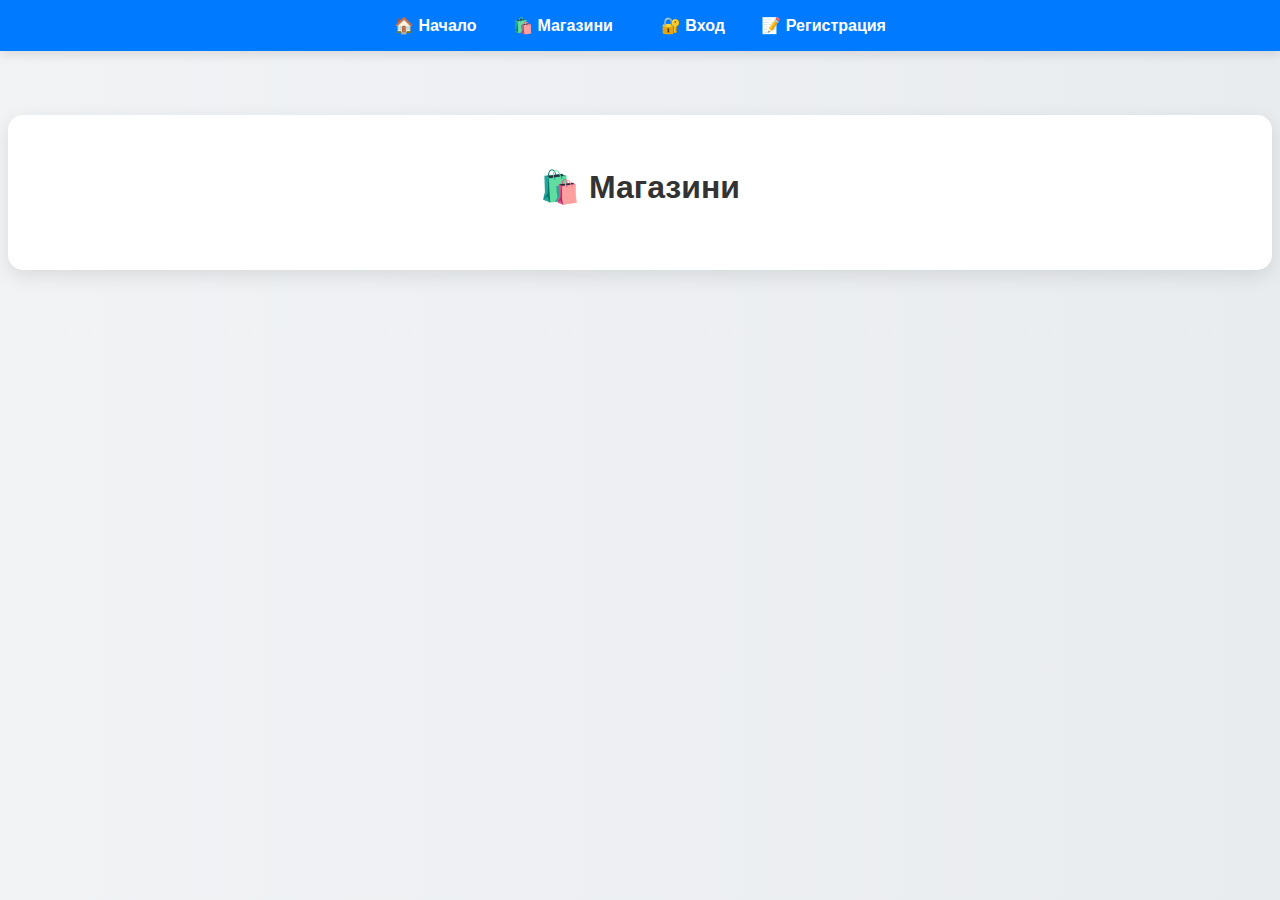
<file: src/main/resources/static/stores.html>
<!DOCTYPE html>
<html lang="bg">
<head>
    <meta charset="UTF-8">
    <title>Магазини</title>
    <link rel="stylesheet" href="styles.css">
    <style>
        body {
            background: linear-gradient(to right, #f1f3f5, #e9ecef);
            font-family: 'Segoe UI', Tahoma, Geneva, Verdana, sans-serif;
            margin: 0;
            padding: 0;
        }

        .stores-container {
            max-width: 1200px;
            margin: 4rem auto;
            padding: 2rem;
            background: white;
            border-radius: 15px;
            box-shadow: 0 6px 20px rgba(0, 0, 0, 0.1);
        }

        .stores-container h1 {
            text-align: center;
            margin-bottom: 2rem;
            color: #333;
        }

        .grid {
            display: grid;
            grid-template-columns: repeat(auto-fit, minmax(260px, 1fr));
            gap: 2rem;
        }

        .card {
            background: #f8f9fa;
            padding: 1.5rem;
            border-radius: 12px;
            box-shadow: 0 4px 12px rgba(0,0,0,0.08);
            text-align: center;
            transition: transform 0.3s ease;
        }

        .card:hover {
            transform: scale(1.03);
        }

        .card img {
            width: 100%;
            max-width: 180px;
            height: auto;
            margin: 0 auto 1rem;
            border-radius: 8px;
        }

        .card h3 {
            margin: 0.5rem 0;
            color: #007bff;
        }

        .card p {
            color: #555;
            font-size: 0.95rem;
        }

        .card a button {
            margin-top: 1rem;
            padding: 0.6rem 1rem;
            background-color: #007bff;
            color: white;
            border: none;
            border-radius: 6px;
            cursor: pointer;
            transition: background-color 0.3s ease;
        }

        .card a button:hover {
            background-color: #0056b3;
        }

        .add-store-form {
            margin-top: 3rem;
            padding: 2rem;
            border: 2px dashed #007bff;
            border-radius: 10px;
            background: #eef5ff;
        }

        .add-store-form input,
        .add-store-form select {
            margin-bottom: 1rem;
        }

        .add-store-form h2 {
            text-align: center;
            color: #333;
        }
    </style>
</head>
<body>
<div id="navbar-container"></div>
<script src="script.js"></script>

<div class="stores-container">
    <h1>🛍️ Магазини</h1>
    <div id="storeList" class="grid"></div>

    <div id="addStoreSection" class="add-store-form" style="display: none;">
        <h2>➕ Добави нов магазин</h2>
        <input type="text" id="storeName" placeholder="Име на магазина" required>
        <input type="text" id="storeDesc" placeholder="Описание (по избор)">
        <input type="text" id="storeImage" placeholder="URL на изображение (пример: https://img.com/store.jpg)">
        <select id="storeFloor">
            <option value="1">Етаж 1</option>
            <option value="2">Етаж 2</option>
            <option value="3">Етаж 3</option>
        </select>
        <select id="storeCategory">
            <option value="CLOTHING">Мода 👗</option>
            <option value="ELECTRONICS">Техника 💻</option>
            <option value="FOOD">Храна 🍔</option>
            <option value="OTHER">Друго</option>
        </select>
        <button onclick="submitStore()">Създай магазин</button>
    </div>
</div>

<script>

    const category = new URLSearchParams(window.location.search).get("category");
    const floor = new URLSearchParams(window.location.search).get("floor");

    async function loadStores() {
        let url = `${API}/stores`;
        if (floor || category) {
            const params = new URLSearchParams();
            if (floor) params.append("floor", floor);
            if (category) params.append("category", category);
            url += `?${params.toString()}`;
        }

        const res = await fetch(url);
        const stores = await res.json();

        const container = document.getElementById("storeList");
        container.innerHTML = "";

        if (stores.length === 0) {
            container.innerHTML = "<p style='text-align:center;'>Няма намерени магазини.</p>";
            return;
        }

        stores.forEach(store => {
            const el = document.createElement("div");
            el.className = "card";
            el.innerHTML = `
                <img src="${store.imageUrl || 'https://via.placeholder.com/180x120?text=Store'}" alt="${store.name}">
                <h3>${store.name}</h3>
                <p>${store.description || 'Без описание.'}</p>
                <p><strong>Категория:</strong> ${store.category}</p>
                <p><strong>Етаж:</strong> ${store.floor}</p>
                <a href="products.html?storeId=${store.id}">
                    <button>📦 Продукти</button>
                </a>
            `;
            container.appendChild(el);
        });
    }

    async function checkIfSeller() {
        const user = await getCurrentUser();
        if (user && user.role === "SELLER") {
            document.getElementById("addStoreSection").style.display = "block";
        }
    }

    async function submitStore() {
        const data = {
            name: document.getElementById("storeName").value,
            description: document.getElementById("storeDesc").value,
            imageUrl: document.getElementById("storeImage").value,
            floor: parseInt(document.getElementById("storeFloor").value),
            category: document.getElementById("storeCategory").value
        };

        const res = await fetch(`${API}/stores`, {
            method: "POST",
            headers: { "Content-Type": "application/json" },
            credentials: "include",
            body: JSON.stringify(data)
        });

        if (res.ok) {
            alert("✅ Магазинът е създаден успешно!");
            loadStores();
        } else {
            alert("❌ Грешка при създаване на магазина.");
        }
    }

    loadStores();
    checkIfSeller();
</script>
</body>
</html>
</file>
<file: src/main/resources/static/styles.css>
body {
    font-family: "Segoe UI", Tahoma, Geneva, Verdana, sans-serif;
    background: #f1f3f5;
    margin: 0;
    padding: 0;
    color: #333;
}

.container {
    max-width: 960px;
    margin: 3rem auto;
    padding: 2rem;
    background: white;
    border-radius: 12px;
    box-shadow: 0 6px 20px rgba(0,0,0,0.1);
    text-align: center;
}

h1, h2, h3 {
    color: #343a40;
}

input, select, textarea {
    width: 100%;
    padding: 0.6rem;
    margin: 0.5rem 0;
    border: 1px solid #ccc;
    border-radius: 6px;
    font-size: 1rem;
    box-sizing: border-box;
}

button {
    padding: 0.7rem 1.2rem;
    background-color: #007bff;
    color: white;
    border: none;
    border-radius: 6px;
    cursor: pointer;
    font-size: 1rem;
    margin: 0.3rem;
    transition: background-color 0.3s ease-in-out;
}

button:hover {
    background-color: #0056b3;
}

.card {
    background: #f8f9fa;
    padding: 1rem;
    margin: 1rem auto;
    border-radius: 10px;
    box-shadow: 0 2px 8px rgba(0,0,0,0.1);
    text-align: left;
    max-width: 500px;
}

.card img {
    display: block;
    margin: 0.5rem auto;
    border-radius: 6px;
    max-width: 100%;
}

.grid {
    display: flex;
    flex-wrap: wrap;
    gap: 1.5rem;
    justify-content: center;
}

a {
    color: #007bff;
    text-decoration: none;
    transition: color 0.2s;
}

a:hover {
    text-decoration: underline;
    color: #0056b3;
}

/* Таблица за админ панел */
table {
    width: 100%;
    border-collapse: collapse;
    margin-top: 1rem;
}

th, td {
    border: 1px solid #dee2e6;
    padding: 0.75rem;
    text-align: center;
}

th {
    background-color: #f1f3f5;
}

/* Навигационна лента */
.navbar {
    display: flex;
    flex-wrap: wrap;
    gap: 1rem;
    padding: 1rem;
    background: #007bff;
    justify-content: center;
    box-shadow: 0 4px 10px rgba(0, 0, 0, 0.1);
}

.navbar a {
    color: white;
    text-decoration: none;
    font-weight: bold;
    padding: 0.5rem 1rem;
    border-radius: 6px;
    transition: background-color 0.3s;
}

.navbar a:hover {
    background-color: #0056b3;
}
</file>
